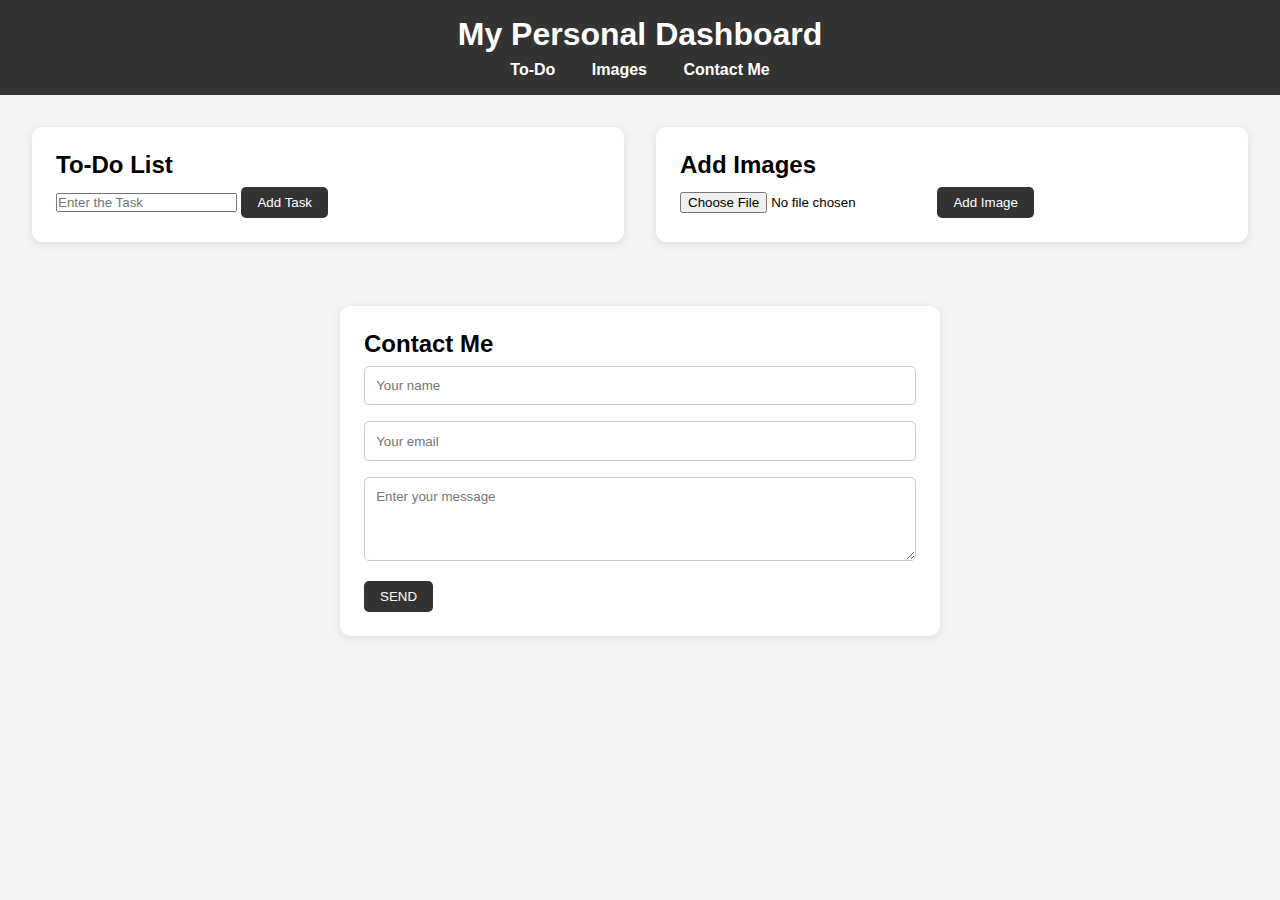
<file: Task2/index.html>
<!DOCTYPE html>
<html lang="en">
<head>
  <meta charset="UTF-8" />
  <meta name="viewport" content="width=device-width, initial-scale=1.0"/>
  <title>Personal Dashboard</title>
  <link rel="stylesheet" href="style.css">
</head>
<body>
  <header>
    <h1>My Personal Dashboard</h1>
    <nav>
      <a href="#to-do">To-Do</a>
      <a href="#gallery">Images</a>
      <a href="#contact">Contact Me</a>
    </nav>
  </header>

  <div class="main">
    <div class="section" id="to-do">
      <h2>To-Do List</h2>
      <input type="text" id="taskInput" placeholder="Enter the Task" />
      <button onclick="addTask()">Add Task</button>
      <ul id="taskList"></ul>
    </div>

    <div class="section" id="gallery">
      <h2>Add Images</h2>
      <input type="file" id="imageInput" accept="image/*" />
      <button onclick="addImageFromDevice()">Add Image</button>
      <div id="galleryContainer"></div>
    </div>
  </div>

  <div class="section" id="contact">
    <h2>Contact Me</h2>
    <form id="contactForm" onsubmit="return validateForm()">
      <input type="text" id="name" placeholder="Your name" required />
      <input type="email" id="email" placeholder="Your email" required />
      <textarea id="message" placeholder="Enter your message" rows="4" required></textarea>
      <button type="submit">SEND</button>
      <p id="error" style="color: red;"></p>
    </form>
  </div>

  <script src="script.js"></script>
</body>
</html>
</file>
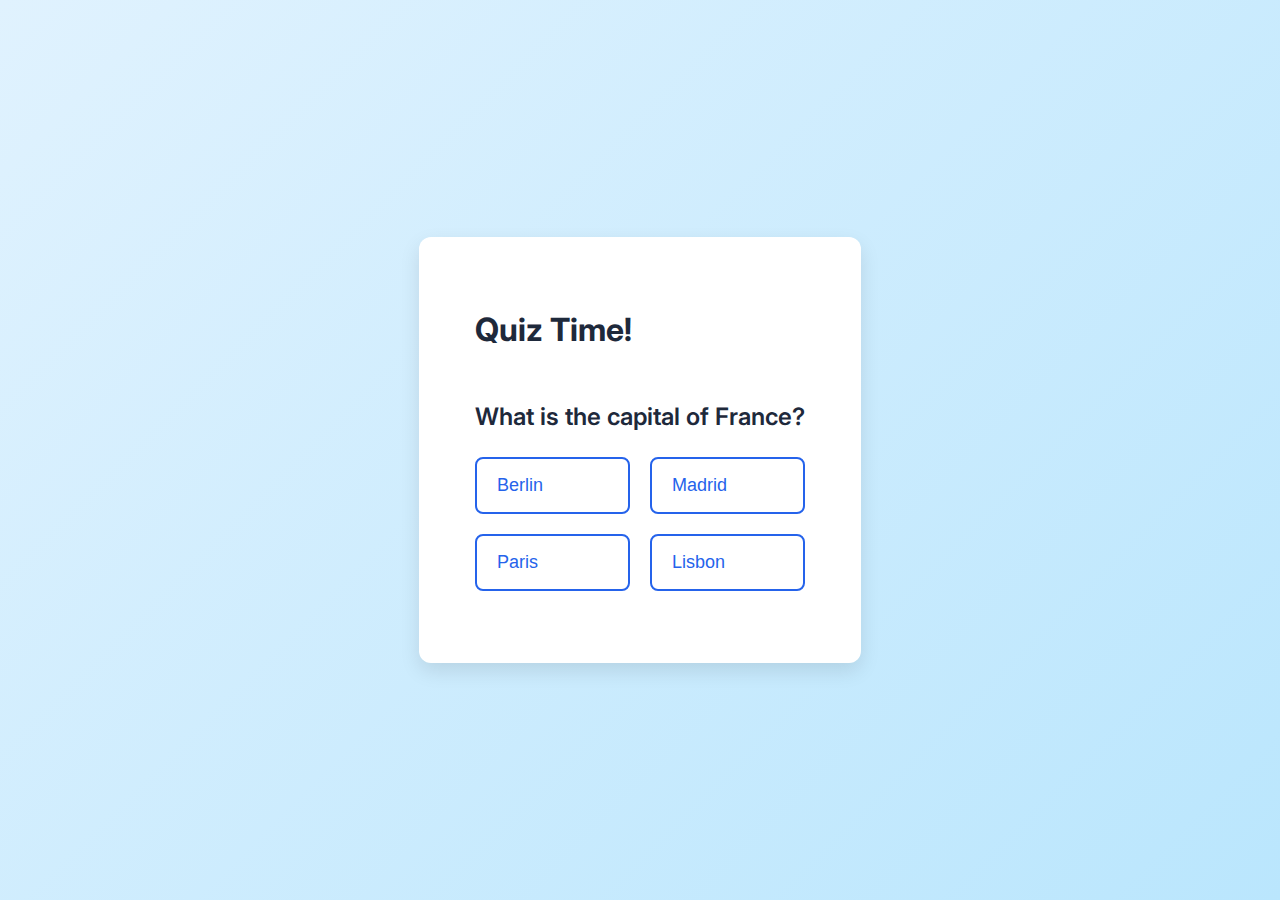
<file: Task3/index.html>
<!DOCTYPE html>
<html lang="en">
<head>
  <meta charset="UTF-8" />
  <meta name="viewport" content="width=device-width, initial-scale=1.0"/>
  <title>Quiz App</title>
  <link rel="stylesheet" href="style.css" />
</head>
<body>
  <div id="quiz-container" class="quiz-container">
    <div class="quiz-card">
      <h1 class="quiz-title">Quiz Time!</h1>
      <div id="question-box" class="quiz-question">Loading question...</div>
      <div id="answers-box" class="choices"></div>
      <div class="next-btn-container">
        <button id="next-btn" class="next-btn" style="display:none;">Next</button>
      </div>
    </div>
  </div>

  <div id="result-container" class="result-section hidden" style="display:none;">
    <h2 class="result-score">You scored <span id="score"></span> out of 5!</h2>
    <p id="joke-setup" class="result-joke"></p>
    <p id="joke-punchline" class="result-joke"></p>
    <button onclick="location.reload()" class="next-btn">Restart Quiz</button>
  </div>

  <script src="script.js"></script>
</body>
</html>
</file>
<file: Task2/style.css>
* {
  margin: 0;
  padding: 0;
  box-sizing: border-box;
  font-family: Arial, sans-serif;
}

body {
  background-color: #f4f4f4;
  min-height: 100vh;
  display: flex;
  flex-direction: column;
}


header {
  background-color: #333;
  color: white;
  padding: 1rem;
  text-align: center;
}

nav {
  margin-top: 0.5rem;
}

nav a {
  color: white;
  margin: 0 1rem;
  text-decoration: none;
  font-weight: bold;
}

nav a:hover {
  text-decoration: underline;
}

.main {
  display: grid;
  grid-template-columns: 1fr 1fr;
  gap: 2rem;
  padding: 2rem;
}

.section {
  background-color: white;
  padding: 1.5rem;
  border-radius: 10px;
  box-shadow: 0 2px 8px rgba(0,0,0,0.1);
}

#taskList li {
  margin: 0.5rem 0;
  background-color: #eee;
  padding: 0.5rem;
  border-radius: 5px;
  display: flex;
  justify-content: space-between;
}

button {
  background-color: #333;
  color: white;
  border: none;
  padding: 0.5rem 1rem;
  margin-top: 0.5rem;
  border-radius: 5px;
  cursor: pointer;
}

button:hover {
  background-color: #555;
}


#galleryContainer img {
  display: block;
  margin-top: 1rem;
  max-width: 100%;
  border-radius: 5px;
}


#contact {
  margin: 2rem;
  max-width: 600px;
  margin-left: auto;
  margin-right: auto;
}

#contactForm input,
#contactForm textarea {
  width: 100%;
  padding: 0.7rem;
  margin: 0.5rem 0;
  border: 1px solid #ccc;
  border-radius: 5px;
}

#contactForm textarea {
  resize: vertical;
}


@media (max-width: 768px) {
  .main {
    grid-template-columns: 1fr;
    padding: 1rem;
  }

  nav {
    display: flex;
    flex-direction: column;
    align-items: center;
  }

  nav a {
    margin: 0.5rem 0;
  }
}
</file>
<file: Task3/style.css>
@import url('https://fonts.googleapis.com/css2?family=Inter:wght@400;600&display=swap');

:root {
  --color-bg-gradient-start: #e0f2fe;
  --color-bg-gradient-end: #bae6fd;
  --color-card-bg: #ffffff;
  --color-shadow: rgba(0, 0, 0, 0.1);
  --color-primary: #2563eb;
  --color-primary-hover: #1e40af;
  --color-primary-disabled: #93c5fd;
  --color-text-primary: #1e293b;
  --color-text-secondary: #475569;
  --color-result-bg: #f0f9ff;
  --color-button-text: #ffffff;
  --color-button-border: transparent;
  --color-joke-text: #64748b;
  --font-family-base: 'Inter', sans-serif;
}

*,
*::before,
*::after {
  box-sizing: border-box;
}

body {
  margin: 0;
  min-height: 100vh;
  font-family: var(--font-family-base);
  background: linear-gradient(
    135deg,
    var(--color-bg-gradient-start),
    var(--color-bg-gradient-end)
  );
  display: flex;
  justify-content: center;
  align-items: center;
  padding: 1.5rem;
  color: var(--color-text-primary);
  -webkit-font-smoothing: antialiased;
  -moz-osx-font-smoothing: grayscale;
  line-height: 1.5;
  font-size: 1rem;
}

.quiz-card {
  background: var(--color-card-bg);
  border-radius: 12px;
  box-shadow: 0 8px 20px var(--color-shadow);
  max-width: 480px;
  width: 100%;
  padding: 2rem 2.5rem;
  display: flex;
  flex-direction: column;
  gap: 1.5rem;
  user-select: none;
}

.quiz-question {
  font-size: 1.25rem;
  font-weight: 600;
  color: var(--color-text-primary);
  margin: 0;
  line-height: 1.4;
}

.choices {
  display: grid;
  grid-template-columns: 1fr;
  gap: 1rem;
}

.choice-btn {
  background-color: var(--color-card-bg);
  border: 2px solid var(--color-primary);
  border-radius: 8px;
  padding: 0.875rem 1rem;
  font-size: 1rem;
  font-weight: 500;
  color: var(--color-primary);
  cursor: pointer;
  text-align: left;
  transition: background-color 0.3s ease, color 0.3s ease,
    border-color 0.3s ease, box-shadow 0.3s ease;
  box-shadow: none;
  user-select: none;
}

.choice-btn:hover:not(:disabled) {
  background-color: var(--color-primary);
  color: var(--color-button-text);
  box-shadow: 0 4px 8px rgba(37, 99, 235, 0.3);
}

.choice-btn:focus-visible {
  outline: 3px solid #93c5fd;
  outline-offset: 2px;
}

.choice-btn:disabled {
  cursor: not-allowed;
  background-color: var(--color-primary-disabled);
  color: var(--color-button-text);
  border-color: var(--color-primary-disabled);
  box-shadow: none;
}

.next-btn-container {
  display: flex;
  justify-content: flex-end;
}

.next-btn {
  background-color: var(--color-primary);
  color: var(--color-button-text);
  border: var(--color-button-border);
  border-radius: 8px;
  padding: 0.875rem 1.5rem;
  font-size: 1rem;
  font-weight: 600;
  cursor: pointer;
  transition: background-color 0.3s ease, box-shadow 0.3s ease;
  user-select: none;
  box-shadow: 0 4px 12px rgba(37, 99, 235, 0.3);
}

.next-btn:hover:not(:disabled) {
  background-color: var(--color-primary-hover);
  box-shadow: 0 6px 16px rgba(30, 64, 175, 0.5);
}

.next-btn:focus-visible {
  outline: 3px solid #93c5fd;
  outline-offset: 2px;
}

.next-btn:disabled {
  background-color: var(--color-primary-disabled);
  cursor: not-allowed;
  box-shadow: none;
}

.result-section {
  background: var(--color-result-bg);
  border-radius: 12px;
  padding: 2rem;
  text-align: center;
  color: var(--color-text-primary);
  box-shadow: 0 6px 20px var(--color-shadow);
}

.result-score {
  font-size: 2rem;
  font-weight: 700;
  margin: 0 0 1rem 0;
  color: var(--color-primary);
}

.result-joke {
  font-size: 1rem;
  font-style: italic;
  color: var(--color-joke-text);
  margin: 0;
  line-height: 1.5;
}

@media (min-width: 600px) {
  body {
    padding: 3rem;
  }

  .quiz-card {
    padding: 3rem 3.5rem;
    max-width: 520px;
  }

  .quiz-question {
    font-size: 1.5rem;
  }

  .choice-btn {
    font-size: 1.125rem;
    padding: 1rem 1.25rem;
  }

  .next-btn {
    font-size: 1.125rem;
    padding: 1rem 2rem;
  }

  .result-score {
    font-size: 2.5rem;
  }

  .result-joke {
    font-size: 1.125rem;
  }
}

@media (min-width: 900px) {
  .quiz-card {
    max-width: 600px;
  }

  .choices {
    grid-template-columns: 1fr 1fr;
    gap: 1.25rem;
  }
}

.choice-btn:focus-visible,
.next-btn:focus-visible {
  outline-offset: 3px;
}
</file>
